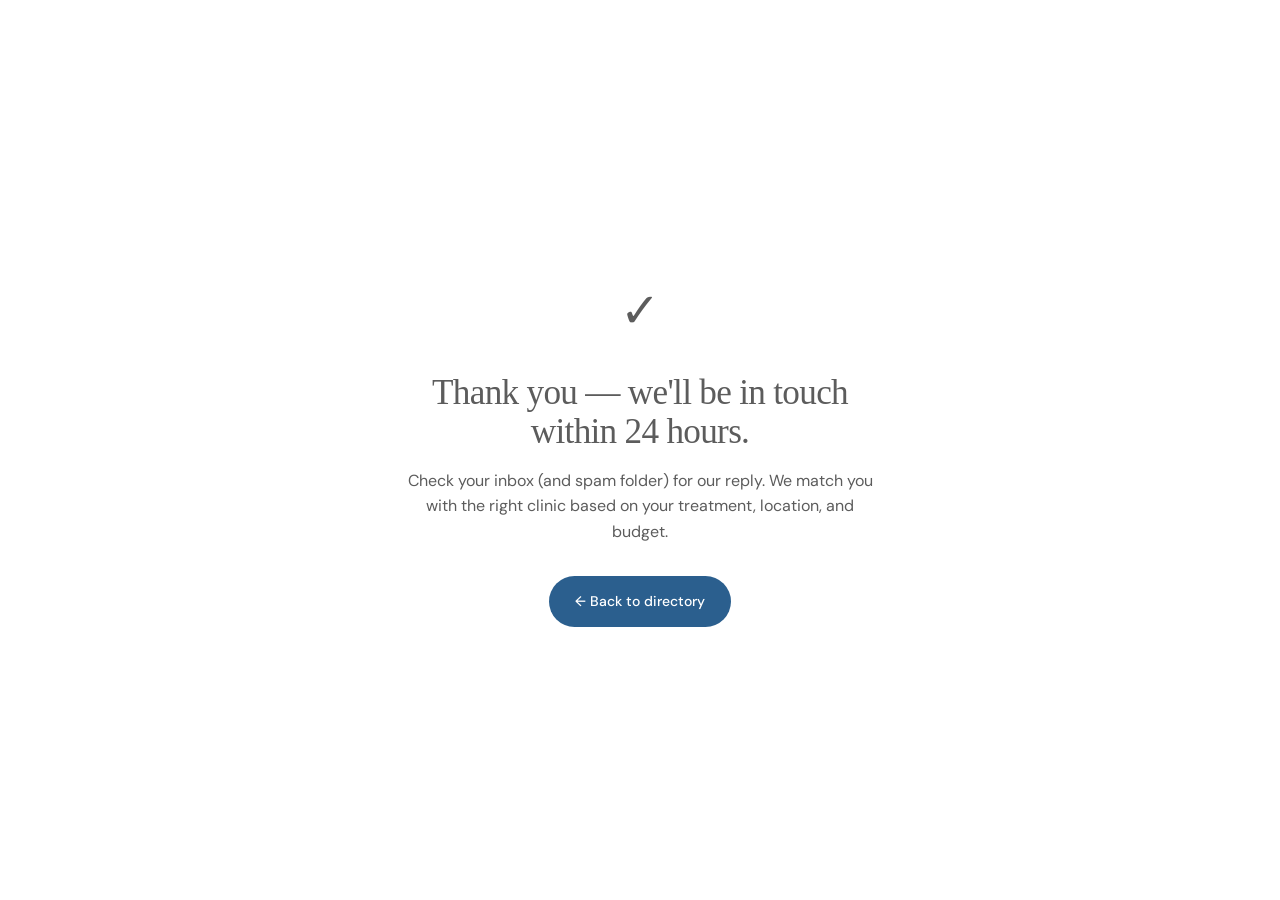
<file: success.html>
<!DOCTYPE html>
<html lang="en">
<head>
  <meta charset="UTF-8" />
  <meta name="viewport" content="width=device-width, initial-scale=1.0" />
  <title>Enquiry Sent — Algarve.Dentist</title>
  <link rel="canonical" href="https://algarve.dentist/" />
  <link rel="preconnect" href="https://fonts.googleapis.com" />
  <link rel="preconnect" href="https://fonts.gstatic.com" crossorigin />
  <link rel="stylesheet" href="https://fonts.googleapis.com/css2?family=Playfair+Display:ital,wght@0,400;0,700;1,400&family=DM+Sans:wght@400;500&display=swap" />
  <link rel="stylesheet" href="style.css" />
  <style>
    body { background: var(--warm-white); display: flex; flex-direction: column; min-height: 100vh; }
    .success-wrap {
      flex: 1;
      display: flex;
      align-items: center;
      justify-content: center;
      padding: 4rem 1.5rem;
      text-align: center;
    }
    .success-box { max-width: 480px; }
    .success-icon { font-size: 3rem; margin-bottom: 1.5rem; }
    .success-box h1 {
      font-size: clamp(1.6rem, 3vw, 2.2rem);
      margin-bottom: 1rem;
      color: var(--text);
    }
    .success-box p { color: var(--text-mid); margin-bottom: 2rem; }
  </style>
</head>
<body>
  <div class="success-wrap">
    <div class="success-box">
      <div class="success-icon">✓</div>
      <h1>Thank you — we'll be in touch within 24 hours.</h1>
      <p>Check your inbox (and spam folder) for our reply. We match you with the right clinic based on your treatment, location, and budget.</p>
      <a href="/" class="btn btn-primary">← Back to directory</a>
    </div>
  </div>
</body>
</html>
</file>
<file: style.css>
/* ── Design Tokens ────────────────────────────────────────────────────────── */
:root {
  /* BASE — portfolio-wide, never change */
  --color-white:        #FFFFFF;
  --color-off-white:    #FAFAF8;
  --color-cream:        #F5F0E8;
  --color-surface:      #F0EDE8;
  --color-ink:          #1A1A1A;
  --color-ink-muted:    #5C5C5C;
  --color-ink-faint:    #9B9B9B;
  --color-border:       #E8E4DE;
  --color-border-light: #F0EDE8;
  --color-gold:         #B89A5A;
  --color-gold-light:   #D4B97A;
  --color-gold-dark:    #8C6F35;
  --color-gold-pale:    #F5EDD8;

  /* DOMAIN — algarve.dentist */
  --color-accent:       #2B5F8E;
  --color-accent-light: #4DB8FF;
  --color-accent-pale:  #EBF3FB;

  /* TYPOGRAPHY */
  --font-display: 'Cormorant Garamond', Georgia, 'Times New Roman', serif;
  --font-body:    'DM Sans', -apple-system, BlinkMacSystemFont, 'Segoe UI', sans-serif;

  --text-display-xl: clamp(3rem, 6vw, 5rem);
  --text-display-lg: clamp(2.25rem, 4vw, 3.5rem);
  --text-display-md: clamp(1.75rem, 3vw, 2.5rem);
  --text-display-sm: clamp(1.25rem, 2vw, 1.75rem);
  --text-lg:   1.125rem;
  --text-base: 1rem;
  --text-sm:   0.875rem;
  --text-xs:   0.75rem;

  --lh-display: 1.1;
  --lh-body:    1.6;
  --lh-meta:    1.4;
  --ls-display: -0.02em;
  --ls-label:    0.08em;

  /* SPACING — same effective values as previous rem system at 16px */
  --space-1:  4px;
  --space-2:  8px;
  --space-3:  12px;
  --space-4:  16px;
  --space-5:  20px;
  --space-6:  24px;
  --space-8:  32px;
  --space-10: 40px;
  --space-12: 48px;
  --space-16: 64px;
  --space-20: 80px;
  --space-24: 96px;
  --space-32: 128px;

  /* LAYOUT */
  --container-max:     1280px;
  --container-gutter:  clamp(1rem, 4vw, 2rem);
  --grid-gap:          24px;

  /* BORDER RADIUS */
  --radius-sm:   4px;
  --radius-md:   8px;
  --radius-lg:   12px;
  --radius-xl:   20px;
  --radius-full: 9999px;

  /* LEGACY ALIASES — support remaining HTML token references */
  --warm-white:    var(--color-white);
  --cream:         var(--color-cream);
  --cream-dark:    #E8E4DE;
  --dark:          var(--color-ink);
  --dark-mid:      #272222;
  --text-primary:  var(--color-ink);
  --text-body:     var(--color-ink-muted);
  --text-mid:      var(--color-ink-muted);
  --text-light:    var(--color-ink-faint);
  --text-inverse:  var(--color-white);
  --gold:          var(--color-gold);
  --gold-light:    var(--color-gold-light);
  --gold-subtle:   rgba(184, 154, 90, 0.12);
  --border:        var(--color-border);
  --border-soft:   var(--color-border-light);
  --border-dark:   rgba(255, 255, 255, 0.1);
  --shadow-sm:     0 1px 4px rgba(26, 26, 26, 0.06);
  --shadow-md:     0 8px 32px rgba(0, 0, 0, 0.08);
  --section-y:     clamp(4rem, 8vw, 7rem);
  --container:     var(--container-max);
  --container-pad: var(--container-gutter);
  --ease:          cubic-bezier(0.16, 1, 0.3, 1);
  --t-fast:        140ms;
  --t-base:        220ms;
}

/* ── Reset ────────────────────────────────────────────────────────────────── */
*, *::before, *::after { box-sizing: border-box; margin: 0; padding: 0; }
img { display: block; max-width: 100%; }
a { color: inherit; text-decoration: none; }
ul { list-style: none; }
button { cursor: pointer; font-family: inherit; }

/* ── Base ─────────────────────────────────────────────────────────────────── */
body {
  font-family: var(--font-body);
  font-size: var(--text-base);
  font-weight: 400;
  line-height: var(--lh-body);
  color: var(--color-ink-muted);
  background: var(--color-white);
  -webkit-font-smoothing: antialiased;
}

/* ── Layout ───────────────────────────────────────────────────────────────── */
.container {
  width: 100%;
  max-width: var(--container-max);
  margin-inline: auto;
  padding-inline: var(--container-gutter);
}

.section             { padding-block: var(--section-y); }
.section--white      { background: var(--color-white); }
.section--off-white  { background: var(--color-off-white); }
.section--cream      { background: var(--color-cream); }
.section--accent-pale{ background: var(--color-accent-pale); }
.section--dark       { background: var(--color-ink); color: var(--color-white); }

/* ── Lucide icons ─────────────────────────────────────────────────────────── */
[data-lucide] {
  width: 16px; height: 16px;
  stroke: currentColor; stroke-width: 1.5;
  fill: none; flex-shrink: 0; vertical-align: middle;
}
.icon-sm { width: 14px; height: 14px; }
.icon-md { width: 20px; height: 20px; }
.icon-lg { width: 24px; height: 24px; }
.icon-xl { width: 32px; height: 32px; }

/* ── Utilities ────────────────────────────────────────────────────────────── */
.meta {
  display: inline-flex;
  align-items: center;
  gap: 6px;
  font-size: var(--text-sm);
  color: var(--color-ink-muted);
}
.hidden { display: none !important; }

/* ── Scroll reveal ────────────────────────────────────────────────────────── */
.reveal {
  opacity: 0;
  transform: translateY(14px);
  transition: opacity 360ms var(--ease), transform 360ms var(--ease);
}
.reveal.visible { opacity: 1; transform: translateY(0); }

/* ── Typography ───────────────────────────────────────────────────────────── */
h1, h2, h3 {
  font-family: var(--font-display);
  font-weight: 300;
  line-height: var(--lh-display);
  letter-spacing: var(--ls-display);
  color: var(--color-ink);
}

.display-xl  { font-size: var(--text-display-xl); }
.heading-lg  { font-size: var(--text-display-lg); }
.heading-md  { font-size: var(--text-display-md); }
.heading-sm  { font-size: var(--text-display-sm); }

.section-label {
  display: block;
  font-family: var(--font-body);
  font-size: var(--text-xs);
  font-weight: 500;
  letter-spacing: var(--ls-label);
  text-transform: uppercase;
  color: var(--color-accent);
  margin-bottom: var(--space-4);
}

.lead {
  font-family: var(--font-body);
  font-size: var(--text-lg);
  font-weight: 300;
  line-height: var(--lh-body);
  color: var(--color-ink-muted);
  max-width: 60ch;
}

/* ── Buttons ──────────────────────────────────────────────────────────────── */

/* Design system — primary (accent fill, pill) */
.btn-primary {
  display: inline-flex;
  align-items: center;
  gap: var(--space-2);
  font-family: var(--font-body);
  font-size: var(--text-sm);
  font-weight: 500;
  color: var(--color-white);
  background: var(--color-accent);
  padding: var(--space-3) var(--space-6);
  border-radius: var(--radius-full);
  border: 2px solid var(--color-accent);
  text-decoration: none;
  cursor: pointer;
  white-space: nowrap;
  transition: opacity var(--t-fast), transform 0.1s;
}
.btn-primary:hover  { opacity: 0.88; transform: translateY(-1px); }
.btn-primary:active { transform: translateY(0); }
.btn-primary.btn-full { width: 100%; justify-content: center; }

/* Design system — ghost (accent outline, pill) */
.btn-ghost {
  display: inline-flex;
  align-items: center;
  gap: var(--space-2);
  font-family: var(--font-body);
  font-size: var(--text-sm);
  font-weight: 500;
  color: var(--color-accent);
  background: transparent;
  padding: var(--space-3) var(--space-6);
  border-radius: var(--radius-full);
  border: 2px solid var(--color-accent);
  text-decoration: none;
  cursor: pointer;
  white-space: nowrap;
  transition: background var(--t-fast), color var(--t-fast);
}
.btn-ghost:hover {
  background: var(--color-accent);
  color: var(--color-white);
}

/* Nav CTA */
.btn-nav-cta {
  font-family: var(--font-body);
  font-size: var(--text-sm);
  font-weight: 500;
  color: var(--color-white);
  background: var(--color-accent);
  padding: var(--space-2) var(--space-5);
  border-radius: var(--radius-full);
  text-decoration: none;
  white-space: nowrap;
  transition: opacity var(--t-fast);
}
.btn-nav-cta:hover { opacity: 0.88; }

/* Legacy .btn base (pill shape) */
.btn {
  display: inline-flex;
  align-items: center;
  gap: var(--space-2);
  padding: var(--space-3) var(--space-6);
  font-family: var(--font-body);
  font-size: var(--text-sm);
  font-weight: 500;
  border-radius: var(--radius-full);
  border: 2px solid transparent;
  text-decoration: none;
  cursor: pointer;
  white-space: nowrap;
  transition: background var(--t-fast), color var(--t-fast), border-color var(--t-fast), transform var(--t-fast);
}
.btn:hover  { transform: translateY(-1px); }
.btn:active { transform: translateY(0); }

.btn-gold {
  background: var(--color-gold);
  color: var(--color-ink);
  border-color: var(--color-gold);
}
.btn-gold:hover { background: var(--color-gold-light); border-color: var(--color-gold-light); }

.btn-outline-light {
  background: transparent;
  color: var(--color-white);
  border-color: rgba(255, 255, 255, 0.4);
}
.btn-outline-light:hover { border-color: var(--color-white); }

.btn-outline-dark {
  background: transparent;
  color: var(--color-ink-muted);
  border-color: var(--color-border);
}
.btn-outline-dark:hover { border-color: var(--color-accent); color: var(--color-accent); }

.btn-full { width: 100%; justify-content: center; }

/* ── Navigation ───────────────────────────────────────────────────────────── */
.nav {
  position: fixed;
  inset-block-start: 0;
  inset-inline: 0;
  height: 64px;
  background: rgba(255, 255, 255, 0.95);
  backdrop-filter: blur(8px);
  -webkit-backdrop-filter: blur(8px);
  border-bottom: 1px solid var(--color-border);
  z-index: 100;
  transition: box-shadow var(--t-base);
}
.nav.scrolled { box-shadow: 0 2px 16px rgba(0, 0, 0, 0.06); }

.nav-inner {
  height: 100%;
  display: flex;
  align-items: center;
  justify-content: space-between;
  gap: var(--space-8);
}

/* Logo */
.nav-logo {
  display: flex;
  align-items: baseline;
  gap: 1px;
  text-decoration: none;
  white-space: nowrap;
  flex-shrink: 0;
}
.nav-logo-name {
  font-family: var(--font-display);
  font-size: 1.375rem;
  font-weight: 300;
  letter-spacing: -0.01em;
  color: var(--color-ink);
}
.nav-logo-tld {
  font-family: var(--font-display);
  font-size: 1.375rem;
  font-weight: 300;
  color: var(--color-gold);
}
.nav-logo-dot { color: var(--color-gold); margin-inline: 0.05em; }

/* Links */
.nav-links {
  display: flex;
  align-items: center;
  gap: var(--space-8);
  flex: 1;
  justify-content: center;
}
.nav-link {
  font-family: var(--font-body);
  font-size: var(--text-sm);
  font-weight: 400;
  color: var(--color-ink-muted);
  text-decoration: none;
  transition: color var(--t-fast);
  white-space: nowrap;
}
.nav-link:hover { color: var(--color-ink); }

/* Legacy nav-cta (if still in HTML) */
.nav-cta {
  padding: var(--space-2) var(--space-5);
  background: var(--color-accent);
  color: var(--color-white) !important;
  font-weight: 500;
  border-radius: var(--radius-full);
  transition: opacity var(--t-fast);
}
.nav-cta:hover { opacity: 0.88; }

/* Actions slot */
.nav-actions {
  display: flex;
  align-items: center;
  gap: var(--space-4);
  flex-shrink: 0;
}

/* Hamburger */
.nav-hamburger {
  display: none;
  background: none;
  border: none;
  color: var(--color-ink);
  padding: var(--space-2);
}

@media (max-width: 768px) {
  .nav-hamburger { display: flex; }
  .btn-nav-cta   { display: none; }
  .nav-links {
    display: none;
    position: absolute;
    top: 64px;
    left: 0; right: 0;
    flex-direction: column;
    justify-content: flex-start;
    background: var(--color-white);
    padding: var(--space-6);
    gap: var(--space-6);
    border-bottom: 1px solid var(--color-border);
    box-shadow: 0 8px 24px rgba(0, 0, 0, 0.06);
  }
  .nav-links.open { display: flex; }
  .nav-link { font-size: var(--text-base); color: var(--color-ink); }
  .nav-cta { text-align: center; }
}

/* ── Hero ─────────────────────────────────────────────────────────────────── */
.hero {
  padding-block-start: calc(64px + var(--space-16));
  padding-block-end: var(--space-20);
  background: var(--color-white);
}

.hero-inner {
  display: grid;
  grid-template-columns: 1fr 1fr;
  gap: var(--space-16);
  align-items: center;
  min-height: calc(80vh - 64px);
}

.hero-content {
  display: flex;
  flex-direction: column;
  gap: var(--space-6);
}

/* New-style heading */
.hero-heading {
  font-family: var(--font-display);
  font-size: var(--text-display-xl);
  font-weight: 300;
  line-height: var(--lh-display);
  letter-spacing: var(--ls-display);
  color: var(--color-ink);
  max-width: 14ch;
}
.hero-heading em, .hero-heading-em {
  font-style: italic;
  font-weight: 300;
  color: var(--color-accent);
}

.hero-badge { display: none; }

.hero-sub {
  font-family: var(--font-body);
  font-size: var(--text-lg);
  font-weight: 300;
  line-height: var(--lh-body);
  color: var(--color-ink-muted);
  max-width: 42ch;
}

.hero-ctas {
  display: flex;
  align-items: center;
  gap: var(--space-4);
  flex-wrap: wrap;
}

.hero-stats {
  display: flex;
  gap: var(--space-8);
  padding-top: var(--space-8);
  border-top: 1px solid var(--color-border);
  flex-wrap: wrap;
}
.hero-stat          { display: flex; flex-direction: column; gap: var(--space-1); }
.hero-stat-num {
  font-family: var(--font-display);
  font-size: 1.75rem;
  font-weight: 600;
  color: var(--color-ink);
  line-height: 1;
}
.hero-stat-label {
  font-family: var(--font-body);
  font-size: var(--text-xs);
  font-weight: 400;
  letter-spacing: var(--ls-label);
  text-transform: uppercase;
  color: var(--color-ink-faint);
}
.hero-stat-divider { display: none; }

/* Hero image */
.hero-image {
  border-radius: var(--radius-xl);
  overflow: hidden;
  aspect-ratio: 4/3;
  background: var(--color-surface);
}
.hero-image img {
  width: 100%; height: 100%; object-fit: cover;
}
.hero-image-placeholder {
  width: 100%; height: 100%; min-height: 420px;
  background:
    linear-gradient(160deg,
      var(--color-accent) 0%,
      #4A8DB5 28%,
      #82BAD8 52%,
      #EBF3FB 72%,
      var(--color-gold-pale) 100%);
}

@media (max-width: 1024px) {
  .hero-inner           { grid-template-columns: 1fr; min-height: auto; }
  .hero-image           { order: -1; aspect-ratio: 16/9; }
  .hero-image-placeholder { min-height: 300px; }
}
@media (max-width: 768px) {
  .hero { padding-block: calc(64px + var(--space-10)) var(--space-12); }
  .hero-stats { gap: var(--space-6); }
}

/* ── Entity Intro ─────────────────────────────────────────────────────────── */
.entity-intro { padding-block: 3.5rem; }
.entity-definition {
  font-family: var(--font-display);
  font-size: clamp(1.125rem, 2vw, 1.375rem);
  font-style: italic;
  font-weight: 300;
  color: var(--color-ink-muted);
  text-align: center;
  max-width: 720px;
  margin-inline: auto;
  line-height: 1.65;
  padding-block: var(--space-8);
  border-top: 1px solid var(--color-border);
  border-bottom: 1px solid var(--color-border);
}

/* ── Why Algarve ──────────────────────────────────────────────────────────── */
.why-grid {
  display: grid;
  grid-template-columns: 1fr 1fr;
  gap: clamp(2rem, 6vw, 5rem);
  align-items: start;
}

.why-content h2 { margin-bottom: var(--space-8); }
.why-content p  {
  margin-bottom: var(--space-6);
  line-height: 1.75;
  color: var(--color-ink-muted);
  font-weight: 300;
}
.why-content p:last-child { margin-bottom: 0; }

.price-card {
  background: var(--color-off-white);
  border: 1px solid var(--color-border);
  border-radius: var(--radius-lg);
  padding: var(--space-8);
  position: sticky;
  top: calc(64px + 2rem);
}

.price-table {
  width: 100%;
  border-collapse: collapse;
  font-size: var(--text-sm);
  margin-bottom: var(--space-4);
}
.price-table th {
  font-family: var(--font-body);
  font-size: var(--text-xs);
  font-weight: 500;
  letter-spacing: var(--ls-label);
  text-transform: uppercase;
  color: var(--color-ink-faint);
  text-align: left;
  padding: var(--space-3) var(--space-2);
  border-bottom: 1px solid var(--color-border);
}
.price-table td {
  padding: var(--space-3) var(--space-2);
  border-bottom: 1px solid var(--color-border-light);
  color: var(--color-ink-muted);
}
.price-table tr:last-child td { border-bottom: none; }
.price-algarve {
  color: var(--color-accent);
  font-weight: 500;
}
.price-note {
  font-size: var(--text-xs);
  color: var(--color-ink-faint);
  margin-top: var(--space-4);
}

@media (max-width: 900px) {
  .why-grid     { grid-template-columns: 1fr; }
  .price-card   { position: static; }
}

/* ── Audience Tabs ────────────────────────────────────────────────────────── */
.tabs { margin-top: var(--space-8); }

.tab-buttons {
  display: flex;
  gap: 0;
  border-bottom: 1px solid var(--color-border);
  margin-bottom: var(--space-12);
}

.tab-btn {
  font-family: var(--font-body);
  font-size: var(--text-sm);
  font-weight: 400;
  color: var(--color-ink-faint);
  background: none;
  border: none;
  border-bottom: 2px solid transparent;
  padding: var(--space-3) var(--space-6);
  margin-bottom: -1px;
  cursor: pointer;
  transition: color var(--t-fast), border-color var(--t-fast);
}
.tab-btn:hover    { color: var(--color-ink-muted); }
.tab-btn.active   {
  color: var(--color-ink);
  border-bottom-color: var(--color-accent);
  font-weight: 500;
}

.tab-panel        { display: none; }
.tab-panel.active { display: block; }

.tab-grid {
  display: grid;
  grid-template-columns: 1fr 340px;
  gap: clamp(2rem, 5vw, 4rem);
  align-items: start;
}

.tab-content h2 { margin-bottom: var(--space-6); }
.tab-content p  { margin-bottom: var(--space-4); color: var(--color-ink-muted); font-weight: 300; }

.feature-list {
  display: flex;
  flex-direction: column;
  gap: var(--space-3);
  margin-block: var(--space-6);
}
.feature-list li {
  display: flex;
  align-items: center;
  gap: var(--space-3);
  font-size: 0.9375rem;
  color: var(--color-ink-muted);
  font-weight: 300;
}
.feature-list [data-lucide] { color: var(--color-accent); flex-shrink: 0; }

.tab-aside { display: flex; flex-direction: column; gap: var(--space-4); }

.aside-card {
  background: var(--color-white);
  border: 1px solid var(--color-border);
  border-radius: var(--radius-lg);
  padding: var(--space-6);
}
.aside-card-icon {
  color: var(--color-accent);
  margin-bottom: var(--space-4);
}
.aside-card h4 {
  font-family: var(--font-body);
  font-size: var(--text-sm);
  font-weight: 500;
  color: var(--color-ink);
  margin-bottom: var(--space-2);
}
.aside-card p {
  font-size: var(--text-sm);
  color: var(--color-ink-muted);
  line-height: 1.65;
  font-weight: 300;
}

@media (max-width: 900px) { .tab-grid { grid-template-columns: 1fr; } }
@media (max-width: 480px) { .tab-btn  { padding: var(--space-3) var(--space-4); } }

/* ── Clinic Directory ─────────────────────────────────────────────────────── */
.clinic-grid {
  display: grid;
  grid-template-columns: repeat(3, 1fr);
  gap: var(--grid-gap);
  margin-bottom: var(--space-12);
}

.clinic-card {
  background: var(--color-white);
  border: 1px solid var(--color-border);
  border-radius: var(--radius-lg);
  padding: var(--space-6);
  display: flex;
  flex-direction: column;
  gap: var(--space-4);
  transition: box-shadow 0.25s, transform 0.25s;
}
.clinic-card:hover {
  box-shadow: var(--shadow-md);
  transform: translateY(-2px);
}

.clinic-card-header {
  display: flex;
  align-items: center;
  justify-content: space-between;
  min-height: 24px;
}

.clinic-badge-featured {
  font-family: var(--font-body);
  font-size: var(--text-xs);
  font-weight: 500;
  letter-spacing: 0.04em;
  text-transform: uppercase;
  color: var(--color-white);
  background: var(--color-gold);
  padding: var(--space-1) var(--space-3);
  border-radius: var(--radius-full);
}

.clinic-rating {
  display: flex;
  align-items: center;
  gap: 4px;
  font-size: var(--text-sm);
}
.clinic-rating [data-lucide] { color: var(--color-gold); fill: var(--color-gold); }
.clinic-rating-score { font-weight: 500; color: var(--color-ink); }
.clinic-rating-count { color: var(--color-ink-faint); }

.clinic-name {
  font-family: var(--font-display);
  font-size: var(--text-display-sm);
  font-weight: 400;
  color: var(--color-ink);
  line-height: 1.25;
}

.clinic-location { color: var(--color-ink-faint); }

.clinic-tags {
  display: flex;
  flex-wrap: wrap;
  gap: var(--space-2);
}

.tag {
  display: inline-block;
  padding: 2px var(--space-3);
  font-family: var(--font-body);
  font-size: var(--text-xs);
  font-weight: 400;
  color: var(--color-ink-muted);
  background: var(--color-surface);
  border-radius: var(--radius-full);
}

.clinic-desc {
  font-size: var(--text-sm);
  color: var(--color-ink-muted);
  line-height: 1.65;
  flex: 1;
  font-weight: 300;
}

.clinic-actions {
  display: flex;
  gap: var(--space-3);
  margin-top: auto;
  padding-top: var(--space-2);
  border-top: 1px solid var(--color-border-light);
}
.clinic-actions .btn { font-size: var(--text-xs); padding: var(--space-2) var(--space-4); }

.directory-footer {
  text-align: center;
  font-size: var(--text-sm);
  color: var(--color-ink-muted);
}
.directory-footer-link {
  display: inline-flex;
  align-items: center;
  gap: 4px;
  color: var(--color-accent);
  font-weight: 500;
  margin-left: 4px;
  transition: gap var(--t-fast);
}
.directory-footer-link:hover { gap: 8px; }

@media (max-width: 1024px) { .clinic-grid { grid-template-columns: repeat(2, 1fr); } }
@media (max-width: 600px)  { .clinic-grid { grid-template-columns: 1fr; } }

/* ── Dental Tourism ───────────────────────────────────────────────────────── */
.tourism-grid {
  display: grid;
  grid-template-columns: 1fr 320px;
  gap: clamp(2rem, 6vw, 5rem);
  align-items: start;
}

.tourism-steps { display: flex; flex-direction: column; gap: var(--space-10); }

.step {
  display: grid;
  grid-template-columns: 56px 1fr;
  gap: var(--space-6);
  align-items: start;
}

.step-num {
  font-family: var(--font-display);
  font-size: 2.25rem;
  font-weight: 300;
  color: var(--color-gold);
  line-height: 1;
  padding-top: 4px;
}

.step-title {
  font-family: var(--font-display);
  font-size: var(--text-display-sm);
  font-weight: 300;
  color: var(--color-ink);
  margin-bottom: var(--space-3);
}

.step-body {
  font-size: 0.9375rem;
  font-weight: 300;
  color: var(--color-ink-muted);
  line-height: 1.7;
}

.tourism-aside { display: flex; flex-direction: column; gap: var(--space-6); }

.tourism-card {
  background: var(--color-white);
  border: 1px solid var(--color-border);
  border-radius: var(--radius-lg);
  padding: var(--space-6);
}
.tourism-card h4 {
  display: flex;
  align-items: center;
  gap: var(--space-3);
  font-family: var(--font-body);
  font-size: var(--text-sm);
  font-weight: 500;
  letter-spacing: 0.04em;
  text-transform: uppercase;
  color: var(--color-accent);
  margin-bottom: var(--space-4);
}
.tourism-card ul { display: flex; flex-direction: column; gap: var(--space-3); }
.tourism-card li {
  display: flex;
  align-items: center;
  gap: var(--space-3);
  font-size: var(--text-sm);
  color: var(--color-ink-muted);
  font-weight: 300;
}
.tourism-card [data-lucide="check"] { color: var(--color-accent); flex-shrink: 0; }

@media (max-width: 900px) { .tourism-grid { grid-template-columns: 1fr; } }

/* ── FAQ ──────────────────────────────────────────────────────────────────── */
.faq-grid {
  display: grid;
  grid-template-columns: 1fr 1fr;
  gap: var(--space-2);
}

.faq-item {
  border-bottom: 1px solid var(--color-border);
  padding-block: var(--space-4);
}

.faq-item summary {
  font-family: var(--font-body);
  font-size: 0.9375rem;
  font-weight: 500;
  color: var(--color-ink);
  cursor: pointer;
  list-style: none;
  display: flex;
  justify-content: space-between;
  align-items: center;
  gap: var(--space-4);
  padding-right: var(--space-2);
  transition: color var(--t-fast);
}
.faq-item summary::-webkit-details-marker { display: none; }
.faq-item summary::after {
  content: '+';
  font-size: 1.25rem;
  font-weight: 300;
  color: var(--color-accent);
  flex-shrink: 0;
  transition: transform var(--t-base) var(--ease);
}
.faq-item[open] summary::after { transform: rotate(45deg); }
.faq-item summary:hover { color: var(--color-accent); }

.faq-item p {
  font-size: var(--text-sm);
  font-weight: 300;
  color: var(--color-ink-muted);
  line-height: 1.7;
  padding-top: var(--space-4);
  max-width: 60ch;
}

@media (max-width: 768px) { .faq-grid { grid-template-columns: 1fr; } }

/* ── French Block ─────────────────────────────────────────────────────────── */
.french-inner {
  display: grid;
  grid-template-columns: auto 1fr;
  gap: var(--space-12);
  align-items: start;
}

.french-flag-icon {
  font-family: var(--font-body);
  font-size: var(--text-xs);
  font-weight: 700;
  letter-spacing: 0.06em;
  color: var(--color-white);
  background: #002395;
  width: 48px;
  height: 48px;
  border-radius: var(--radius-sm);
  display: flex;
  align-items: center;
  justify-content: center;
  flex-shrink: 0;
  margin-top: var(--space-8);
}

.french-content h2 { margin-block: var(--space-4) var(--space-6); }
.french-content p  {
  color: var(--color-ink-muted);
  margin-bottom: var(--space-4);
  max-width: 60ch;
  font-weight: 300;
  line-height: 1.75;
}
.french-content .btn { margin-top: var(--space-2); }

@media (max-width: 600px) {
  .french-inner      { grid-template-columns: 1fr; }
  .french-flag-icon  { margin-top: 0; }
}

/* ── Contact Form ─────────────────────────────────────────────────────────── */
.contact-grid {
  display: grid;
  grid-template-columns: 1fr 1fr;
  gap: clamp(2rem, 6vw, 5rem);
  align-items: start;
}

.contact-info h2       { margin-block: var(--space-4) var(--space-6); }
.contact-info > p      {
  color: var(--color-ink-muted);
  margin-bottom: var(--space-8);
  font-weight: 300;
}

.contact-benefits {
  display: flex;
  flex-direction: column;
  gap: var(--space-3);
  margin-bottom: var(--space-8);
}
.contact-benefits li {
  display: flex;
  align-items: center;
  gap: var(--space-3);
  font-size: 0.9375rem;
  color: var(--color-ink-muted);
  font-weight: 300;
}
.contact-benefits [data-lucide] { color: var(--color-accent); flex-shrink: 0; }

.contact-listing-note {
  font-size: var(--text-sm);
  color: var(--color-ink-muted);
}
.contact-listing-note a {
  display: inline-flex;
  align-items: center;
  gap: 4px;
  color: var(--color-accent);
  font-weight: 500;
  margin-left: 4px;
}

.contact-form-wrap {
  background: var(--color-white);
  border: 1px solid var(--color-border);
  border-radius: var(--radius-lg);
  padding: clamp(1.5rem, 4vw, 2.5rem);
}

.form-row {
  display: grid;
  grid-template-columns: 1fr 1fr;
  gap: var(--space-4);
}

.form-group {
  display: flex;
  flex-direction: column;
  gap: var(--space-2);
  margin-bottom: var(--space-5);
}

.form-group label {
  font-family: var(--font-body);
  font-size: var(--text-xs);
  font-weight: 500;
  letter-spacing: var(--ls-label);
  text-transform: uppercase;
  color: var(--color-ink-muted);
}

.form-group input,
.form-group select,
.form-group textarea {
  font-family: var(--font-body);
  font-size: 0.9375rem;
  font-weight: 300;
  color: var(--color-ink);
  background: var(--color-white);
  border: 1px solid var(--color-border);
  border-radius: var(--radius-md);
  padding: var(--space-3) var(--space-4);
  width: 100%;
  outline: none;
  transition: border-color var(--t-fast), box-shadow var(--t-fast);
  -webkit-appearance: none;
}
.form-group input:focus,
.form-group select:focus,
.form-group textarea:focus {
  border-color: var(--color-accent);
  box-shadow: 0 0 0 3px rgba(43, 95, 142, 0.1);
}
.form-group textarea { resize: vertical; min-height: 100px; }

.form-note {
  display: flex;
  align-items: center;
  gap: var(--space-2);
  font-size: var(--text-xs);
  color: var(--color-ink-faint);
  margin-top: var(--space-4);
}

.form-success {
  display: none;
  text-align: center;
  padding: var(--space-12) var(--space-8);
}
.form-success h3 {
  font-family: var(--font-display);
  font-size: var(--text-display-sm);
  font-weight: 300;
  margin-bottom: var(--space-3);
}
.form-success p { color: var(--color-ink-muted); font-weight: 300; }

@media (max-width: 900px) { .contact-grid { grid-template-columns: 1fr; } }
@media (max-width: 480px) { .form-row     { grid-template-columns: 1fr; } }

/* ── Trust ────────────────────────────────────────────────────────────────── */
.trust-grid {
  display: grid;
  grid-template-columns: repeat(4, 1fr);
  gap: var(--space-8);
}

.trust-item { display: flex; flex-direction: column; gap: var(--space-4); }

.trust-icon { color: var(--color-accent); }

.trust-item h4 {
  font-family: var(--font-body);
  font-size: var(--text-sm);
  font-weight: 500;
  color: var(--color-ink);
}

.trust-item p {
  font-size: var(--text-sm);
  font-weight: 300;
  color: var(--color-ink-muted);
  line-height: 1.65;
}

@media (max-width: 900px) { .trust-grid { grid-template-columns: repeat(2, 1fr); } }
@media (max-width: 480px) { .trust-grid { grid-template-columns: 1fr; } }

/* ── Footer ───────────────────────────────────────────────────────────────── */
.footer {
  background: var(--color-ink);
  padding-top: var(--space-20);
}

.footer-inner {
  display: grid;
  grid-template-columns: 1fr 2fr;
  gap: var(--space-16);
  padding-bottom: var(--space-16);
  border-bottom: 1px solid rgba(255, 255, 255, 0.1);
}

.footer-brand .nav-logo { color: inherit; }

.footer-logo {
  font-family: var(--font-display);
  font-size: 1.5rem;
  font-weight: 300;
  letter-spacing: 0.1em;
  color: var(--color-white);
  text-transform: uppercase;
  margin-bottom: var(--space-3);
}
.footer-logo span { color: var(--color-gold); }

.footer-tagline {
  font-family: var(--font-body);
  font-size: var(--text-sm);
  font-weight: 300;
  color: rgba(255, 255, 255, 0.45);
  line-height: var(--lh-body);
  max-width: 28ch;
}

/* New footer grid layout */
.footer-nav {
  display: grid;
  grid-template-columns: repeat(3, 1fr);
  gap: var(--space-8);
}

.footer-col {
  display: flex;
  flex-direction: column;
  gap: var(--space-3);
}

.footer-col-title {
  font-family: var(--font-body);
  font-size: var(--text-xs);
  font-weight: 500;
  letter-spacing: var(--ls-label);
  text-transform: uppercase;
  color: rgba(255, 255, 255, 0.35);
  margin-bottom: var(--space-2);
}

.footer-col a,
.footer-col ul li a {
  font-family: var(--font-body);
  font-size: var(--text-sm);
  font-weight: 300;
  color: rgba(255, 255, 255, 0.6);
  text-decoration: none;
  transition: color var(--t-fast);
}
.footer-col a:hover,
.footer-col ul li a:hover { color: var(--color-white); }

/* Legacy footer layout (top/brand/links) */
.footer-top {
  display: grid;
  grid-template-columns: 1fr auto;
  gap: clamp(2rem, 6vw, 5rem);
  padding-bottom: var(--space-12);
  border-bottom: 1px solid rgba(255, 255, 255, 0.1);
  margin-bottom: var(--space-8);
}

.footer-links {
  display: flex;
  gap: clamp(2rem, 5vw, 4rem);
}

.footer-col ul { display: flex; flex-direction: column; gap: var(--space-3); }

.footer-bottom {
  padding: var(--space-5) 0;
}
.footer-bottom .container,
.footer-bottom > .container {
  display: flex;
  justify-content: space-between;
  align-items: center;
  flex-wrap: wrap;
  gap: var(--space-4);
}
.footer-bottom p,
.footer-bottom a {
  font-family: var(--font-body);
  font-size: var(--text-xs);
  font-weight: 300;
  color: rgba(255, 255, 255, 0.3);
  text-decoration: none;
}
.footer-bottom a:hover { color: rgba(255, 255, 255, 0.65); }

@media (max-width: 768px) {
  .footer-inner  { grid-template-columns: 1fr; }
  .footer-nav    { grid-template-columns: repeat(2, 1fr); }
  .footer-top    { grid-template-columns: 1fr; }
  .footer-links  { flex-direction: column; gap: var(--space-8); }
}
@media (max-width: 480px) {
  .footer-nav { grid-template-columns: 1fr; }
}
</file>
